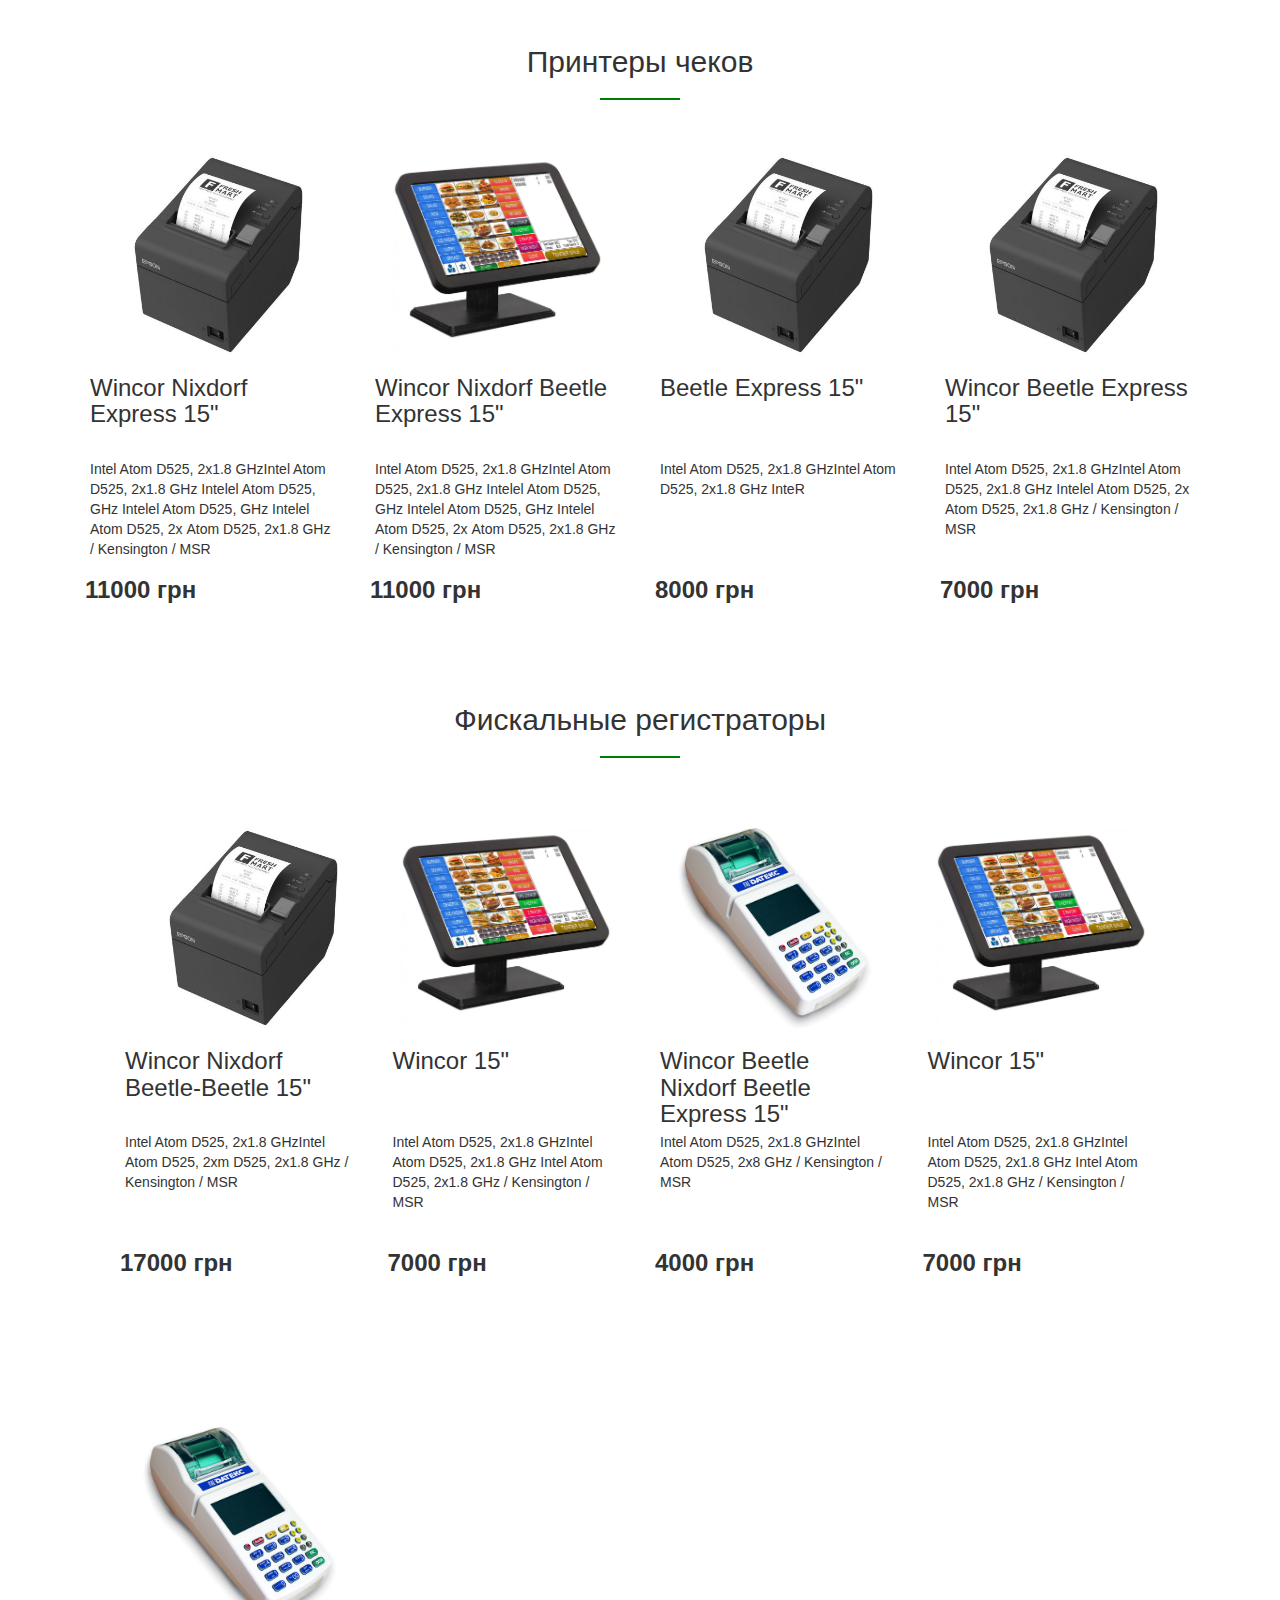
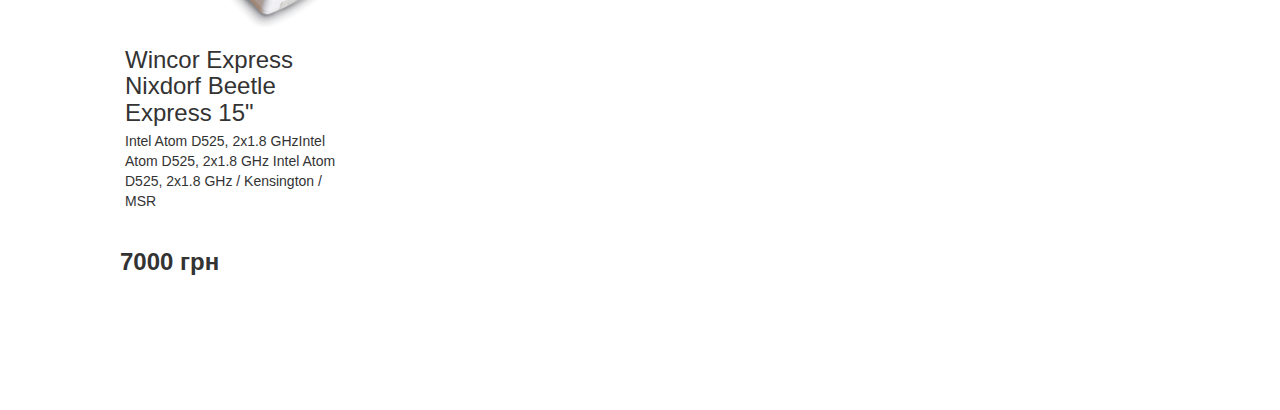
<file: index.html>
<!DOCTYPE html>
<html>
<head>
<title>bootstrap</title>
<link href="css/bootstrap.css" rel="stylesheet" type="text/css" media="all" />

<!--theme-style-->
<link href="css/style.css" rel="stylesheet" type="text/css" media="all" />	
<!--//theme-style-->
<meta http-equiv="Content-Type" content="text/html; charset=utf-8" />

<style>
   hr {
    border: none; /* Убираем границу */
    background-color: green; /* Цвет линии */
    color: green; /* Цвет линии для IE6-7 */
    height: 2px; /* Толщина линии */
	width: 80px;
   }
</style>

</head>
<body> 
	<div class="container">
		<div class="row">
			<h2>Принтеры чеков</h2>
			 <hr>
		</div>	
		<div class="row-float">
			<div class="col-lg-3 col-md-3 col-sm-3">
				
				<div style="text-align: center"><img src="images/epson.jpg" height="200px"></div>
				
					<!---->
					<div class="name"><h3>Wincor Nixdorf Express 15"</h3></div>
					<div class="description"><p>Intel Atom D525, 2х1.8 GHzIntel Atom D525, 2х1.8 GHz Intelel Atom D525, GHz Intelel Atom D525, GHz Intelel Atom D525, 2х Atom D525, 2х1.8 GHz  / Kensington / MSR</p></div>
					<div class="price"><p><h3><strong>11000 грн</strong></h3></p></div>
						

					<!---->
			</div>

			
			<div class="col-lg-3 col-md-3 col-sm-3">
				
				<div style="text-align: center"><img src="images/terminal.jpg" height="200px"></div>
				
					<!---->
					<div class="name"><h3>Wincor Nixdorf Beetle Express 15"</h3></div>
					<div class="description"><p>Intel Atom D525, 2х1.8 GHzIntel Atom D525, 2х1.8 GHz Intelel Atom D525, GHz Intelel Atom D525, GHz Intelel Atom D525, 2х Atom D525, 2х1.8 GHz  / Kensington / MSR</p></div>
					<div class="price"><p><h3><strong>11000 грн</strong></h3></p></div>
						

					<!---->
			</div>

			
			<div class="col-lg-3 col-md-3 col-sm-3">
				
				<div style="text-align: center"><img src="images/epson.jpg" height="200px"></div>
				
					<!---->
					<div class="name"><h3>Beetle Express 15"</h3></div>
					<div class="description"><p>Intel Atom D525, 2х1.8 GHzIntel Atom D525, 2х1.8 GHz InteR</p></div>
					<div class="price"><p><h3><strong>8000 грн</strong></h3></p></div>
						

					<!---->
			</div>

			
			<div class="col-lg-3 col-md-3 col-sm-3">
				
				<div style="text-align: center"><img src="images/epson.jpg" height="200px"></div>
				
					<!---->
					<div class="name"><h3>Wincor Beetle Express 15"</h3></div>
					<div class="description"><p>Intel Atom D525, 2х1.8 GHzIntel Atom D525, 2х1.8 GHz Intelel Atom D525, 2х Atom D525, 2х1.8 GHz  / Kensington / MSR</p></div>
					<div class="price"><p><h3><strong>7000 грн</strong></h3></p></div>
						

					<!---->
			</div>
			</div>
			
			
			<div class="row">
			<h2>Фискальные регистраторы</h2>
			 <hr>
			</div>	
			<div class="row">
			<div class="col-lg-3 col-md-3 col-sm-3">
				
				<div style="text-align: center"><img src="images/epson.jpg" height="200px"></div>
				
					<!---->
					<div class="name"><h3>Wincor Nixdorf Beetle-Beetle 15"</h3></div>
					<div class="description"><p>Intel Atom D525, 2х1.8 GHzIntel Atom D525, 2хm D525, 2х1.8 GHz  / Kensington / MSR</p></div>
					<div class="price"><p><h3><strong><strong>17000 грн</strong></strong></h3></p></div>
						

					<!---->
			</div>
			
			<div class="col-lg-3 col-md-3 col-sm-3">
				
				<div style="text-align: center"><img src="images/terminal.jpg" height="200px"></div>
				
					<!---->
					<div class="name"><h3>Wincor 15"</h3></div>
					<div class="description"><p>Intel Atom D525, 2х1.8 GHzIntel Atom D525, 2х1.8 GHz Intel Atom D525, 2х1.8 GHz  / Kensington / MSR</p></div>
					<div class="price"><p><h3><strong>7000 грн</strong></h3></p></div>
						

					<!---->
			</div>

			
			<div class="col-lg-3 col-md-3 col-sm-3">
				
				<div style="text-align: center"><img src="images/rro.jpg" height="200px"></div>
				
					<!---->
					<div class="name"><h3>Wincor Beetle Nixdorf Beetle Express 15"</h3></div>
					<div class="description"><p>Intel Atom D525, 2х1.8 GHzIntel Atom D525, 2х8 GHz  / Kensington / MSR</p></div>
					<div class="price"><p><h3><strong>4000 грн</strong></h3></p></div>
						

					<!---->
			</div>

			
			<div class="col-lg-3 col-md-3 col-sm-3">
				
				<div style="text-align: center"><img src="images/terminal.jpg" height="200px"></div>
				
					<!---->
					<div class="name"><h3>Wincor  15"</h3></div>
					<div class="description"><p>Intel Atom D525, 2х1.8 GHzIntel Atom D525, 2х1.8 GHz Intel Atom D525, 2х1.8 GHz  / Kensington / MSR</p></div>
					<div class="price"><p><h3><strong>7000 грн</strong></h3></p></div>
						

					<!---->
			</div>
			</div>
			
			<div class="row">
			<div class="col-lg-3 col-md-3 col-sm-3">
				
				<div style="text-align: center"><img src="images/rro.jpg" height="200px"></div>
				
					<!---->
					<div class="name"><h3>Wincor Express Nixdorf Beetle Express 15"</h3></div>
					<div class="description"><p>Intel Atom D525, 2х1.8 GHzIntel Atom D525, 2х1.8 GHz Intel Atom D525, 2х1.8 GHz  / Kensington / MSR</p></div>
					<div class="price"><p><h3><strong>7000 грн</strong></h3></p></div>
						

					<!---->
			</div>


			</div>
		</div>
				<!---->	
</div>
</body>
</html>
</file>
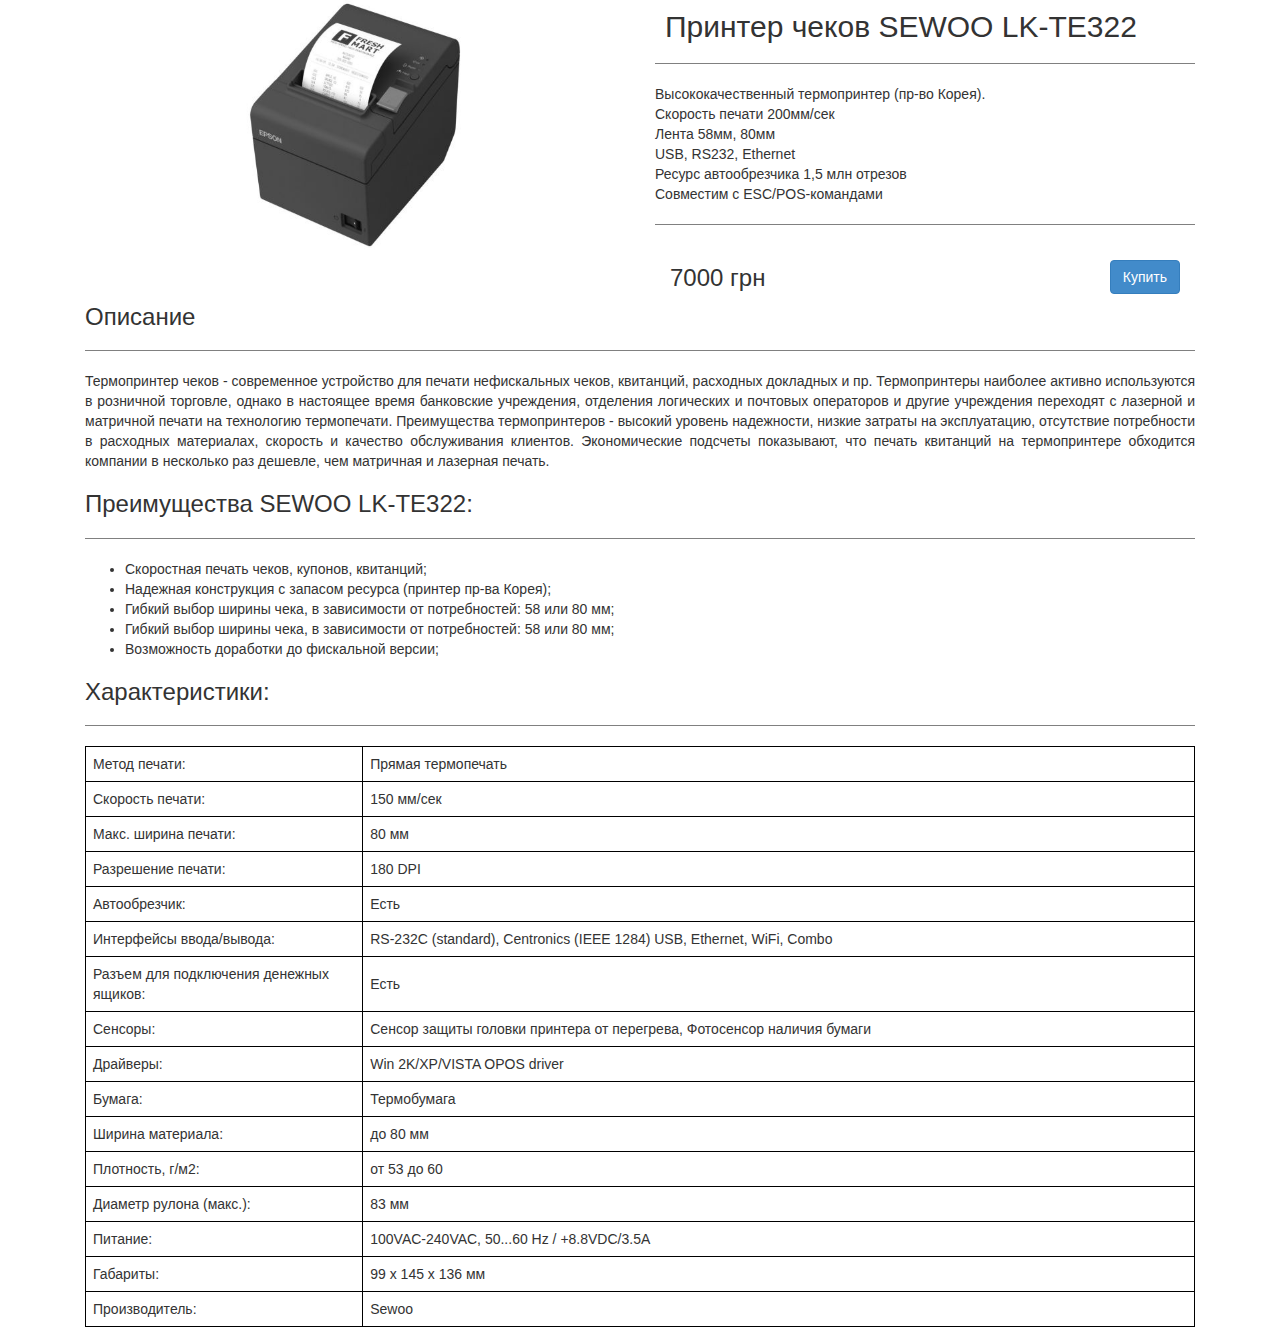
<file: sawoo.html>
﻿<!DOCTYPE html>
<html>
<head>
<title>bootstrap</title>
<link href="css/bootstrap.css" rel="stylesheet" type="text/css" media="all" />

<!--theme-style-->
<link href="css/style.css" rel="stylesheet" type="text/css" media="all" />	
<!--//theme-style-->
<meta http-equiv="Content-Type" content="text/html; charset=utf-8" />

<style>
   hr {
    border: none; /* Убираем границу */
    background-color: grey; /* Цвет линии */
    color: green; /* Цвет линии для IE6-7 */
    height: 1px; /* Толщина линии */
	
   }
</style>

</head>
<body> 
	<div class="container">
		<div class="row-float">
			<div class="col-lg-6 col-md-6 col-sm-6">
				<div style="text-align: center"><img src="images/epson.jpg" height="250px"></div>
			</div>	
			
			<div class="col-lg-6 col-md-6 col-sm-6">
					<!---->	
					<h2 style="text-align: left">Принтер чеков SEWOO LK-TE322</h2>
					<hr>
					<div class="description2" style="text-align: justify"><p>Высококачественный термопринтер (пр-во Корея). <br>Скорость печати 200мм/сек  <br>Лента 58мм, 80мм  <br>USB, RS232, Ethernet  
					<br>Ресурс автообрезчика 1,5 млн отрезов  <br>Совместим с ESC/POS-командами</p></div> <!--Основные характеристики-->	
					<hr>
					<div class="row-fluid">
						<div class="col-lg-6 col-md-6 col-sm-6">
							<div class="price2"><h3>7000 грн</h3></div>
						</div>
						<div class="col-lg-6 col-md-6 col-sm-6" align="right">
							<p><button type="button" class="btn btn-primary"style="margin-top: 15px">Купить</button></p>
						</div>
					</div>	
					<!---->
			</div>

		</div>
		<div class="row-float">
			<div class="col-lg-12 col-md-12 col-sm-12">
			<h3 style="text-align: left">Описание</h3>
			<hr>
			<div class="description2" style="text-align: justify"><p>Термопринтер чеков - современное устройство для печати нефискальных чеков, квитанций, 
			расходных докладных и пр. Термопринтеры наиболее активно используются в розничной торговле, однако в настоящее время банковские учреждения, 
			отделения логических и почтовых операторов и другие учреждения переходят с лазерной и матричной печати на технологию термопечати. Преимущества 
			термопринтеров - высокий уровень надежности, низкие затраты на эксплуатацию, отсутствие потребности в расходных материалах, скорость и качество 
			обслуживания клиентов.  Экономические подсчеты показывают, что печать квитанций на термопринтере обходится компании в несколько раз дешевле, чем матричная и лазерная печать. 
			</div>
			</div>
		</div>
		<div class="row-float">
			<div class="col-lg-12 col-md-12 col-sm-12">
			<h3 style="text-align: left">Преимущества SEWOO LK-TE322:</h3>
			<hr>
			</p><ul>
                    <li>Скоростная печать чеков, купонов, квитанций;</li>
                    <li>Надежная конструкция с запасом ресурса (принтер пр-ва Корея);</li>
                    <li>Гибкий выбор ширины чека, в зависимости от потребностей: 58 или 80 мм;</li>
                    <li>Гибкий выбор ширины чека, в зависимости от потребностей: 58 или 80 мм;</li>
					<li>Возможность доработки до фискальной версии;</li>
                 </ul>
			</div>
		<div class="col-lg-12 col-md-12 col-sm-12">
		<h3 style="text-align: left">Характеристики:</h3>
		<hr>
			
			<table align="center" border="1" cellpadding="7" cellspacing="7" style="border-collapse:collapse; border-spacing:0px; border:1px solid rgb(0, 0, 0); max-width:100%; width:100%">
			<tbody><tr><td style="width:25%">Метод печати:</td>
				<td>Прямая термопечать</td>
				</tr><tr><td>Скорость печати:</td>
				<td>150 мм/сек</td>
				</tr><tr><td>Макс. ширина печати:</td>
				<td>80 мм</td>
				</tr><tr><td>Разрешение печати:</td>
				<td>180 DPI</td>
				</tr><tr><td>Автообрезчик:</td>
				<td>Есть</td>
				</tr><tr><td>Интерфейсы ввода/вывода:</td>
				<td>RS-232C (standard), Centronics (IEEE 1284) USB, Ethernet, WiFi, Combo</td>
				</tr><tr><td>Разъем для подключения денежных ящиков:</td>
				<td>Есть</td>
				</tr><tr><td>Сенсоры:</td>
				<td>Сенсор защиты головки принтера от перегрева, Фотосенсор наличия бумаги</td>
				</tr><tr><td>Драйверы:</td>
				<td>Win 2K/XP/VISTA OPOS driver</td>
				</tr><tr><td>Бумага:</td>
				<td>Термобумага</td>
				</tr><tr><td>Ширина материала:</td>
				<td>до 80 мм</td>
				</tr><tr><td>Плотность, г/м2:</td>
				<td>от 53 до 60</td>
				</tr><tr><td>Диаметр рулона (макс.):</td>
				<td>83 мм</td>
				</tr><tr><td>Питание:</td>
				<td>100VAC-240VAC, 50...60 Hz / +8.8VDC/3.5A</td>
				</tr><tr><td>Габариты:</td>
				<td>99 x 145 x 136 мм</td>
				</tr><tr><td>Производитель:</td>
				<td>Sewoo</td>
				</tr></tbody>
			</table>
		</div>
		</div>
		
</body>
</file>
<file: css/style.css>
h2 {text-align:  
center;
margin:10px;
}

div.name {
	margin:5px;	
	margin-bottom: 2em;
	height: 4em;
}	

div.description {
	margin:5px;	
	float: bottom;
	height: 7em;
}	

div.price {
	margin-bottom: 100px;	
	
	
}	

div.row {
margin:20px;
padding:15px;	}
</file>
